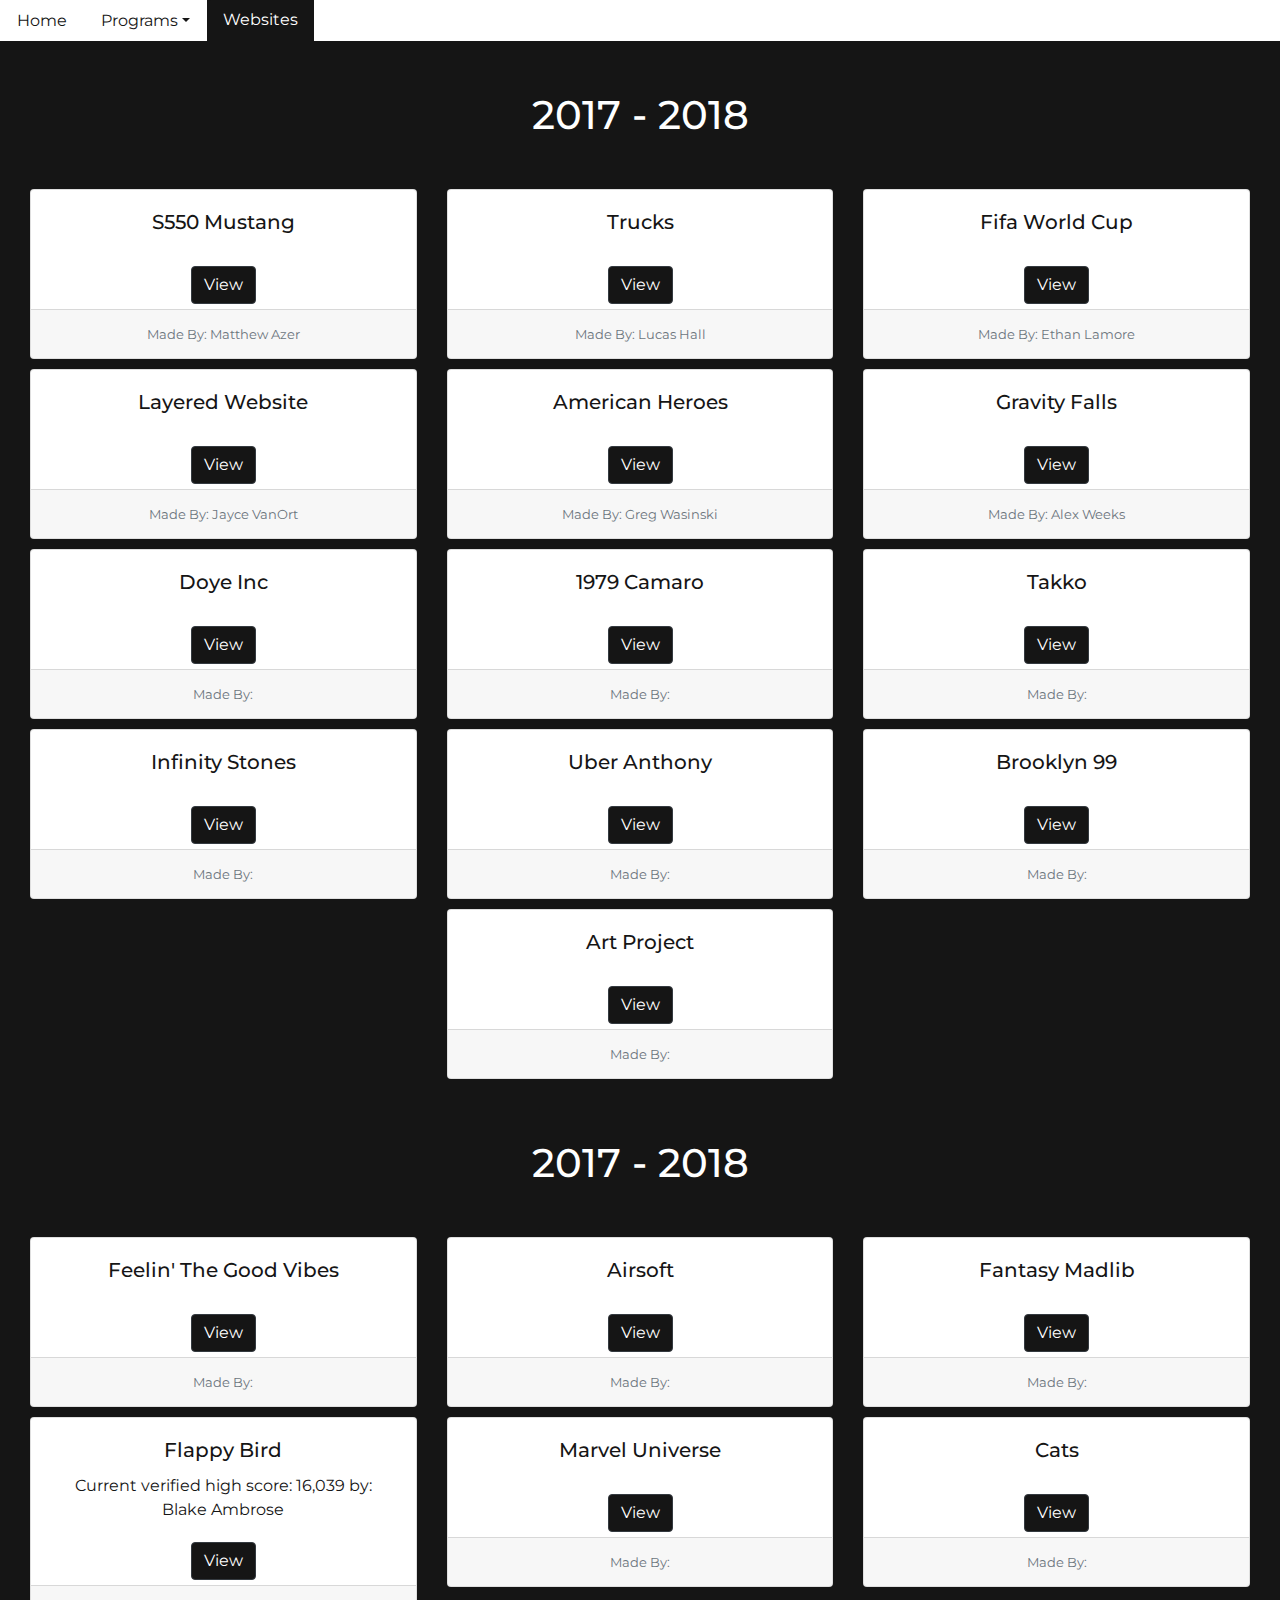
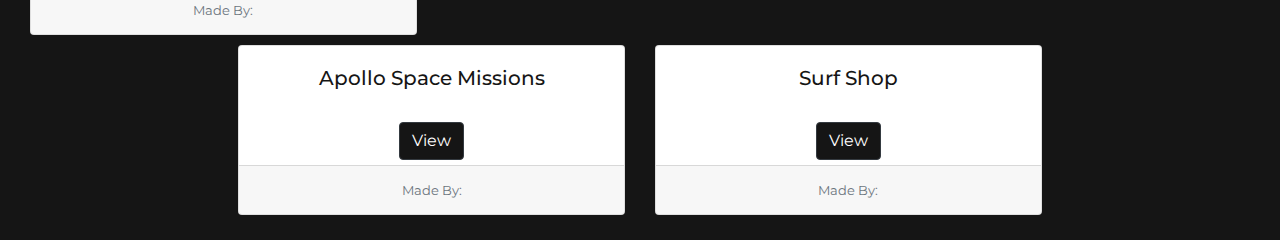
<file: html/web/web.html>
<!doctype html>
<html lang="en">
  <head>
    <!-- Required meta tags -->
    <meta charset="utf-8">
    <meta name="viewport" content="width=device-width, initial-scale=1, shrink-to-fit=no">

    <!-- Bootstrap CSS -->
    <link rel="stylesheet" href="https://stackpath.bootstrapcdn.com/bootstrap/4.3.1/css/bootstrap.min.css" integrity="sha384-ggOyR0iXCbMQv3Xipma34MD+dH/1fQ784/j6cY/iJTQUOhcWr7x9JvoRxT2MZw1T" crossorigin="anonymous">
    <link rel="stylesheet" href="../../css/main.css">
    <link href="https://fonts.googleapis.com/css?family=Montserrat:900" rel="stylesheet">

    <title>Design Lab | Repository</title>
  </head>

  <body>
    <ul class="nav nav-tabs">
        <li class="nav-item">
            <a class="nav-link" href="../../index.html">Home</a>
        </li>
        <li class="nav-item dropdown">
            <a class="nav-link dropdown-toggle" data-toggle="dropdown" href="#" role="button" aria-haspopup="true" aria-expanded="false">Programs</a>
            <div class="dropdown-menu">
                <a class="dropdown-item" href="../prog/cs/cs.html">C#</a>
                <div class="dropdown-divider"></div>
                <a class="dropdown-item" href="../prog/java/java.html">Java</a>
                <div class="dropdown-divider"></div>
                <a class="dropdown-item" href="../prog/python/python.html">Python</a>
        </div>
        </li>
        <li class="nav-item active">
            <a class="nav-link active" href="#">Websites</a>
        </li>
    </ul>

    <div class="text-center col-lg-12 cold-md-12 col-sm-12 rqr">
      <h1>2017 - 2018</h1>
    </div>

    <div class="row justify-content-center cards">
      <div class="col-lg-4 col-md-4 col-sm-6">
        <div class="card text-center">
          <div class="card-block">
            <div class="card-body">
              <h5 class="card-title">S550 Mustang</h5>
            </div>
            <a class="btn btn-dark dld" role="button" href="http://kctcdesignlab.org/18-19Projects/S1MA-Mustang/index.html" target="_blank">View</a>
            <div class="card-footer">
              <small class="text-muted">Made By: Matthew Azer</small>
            </div>
          </div>
        </div>
      </div>
      <div class="col-lg-4 col-md-4 col-sm-6">
        <div class="card text-center">
          <div class="card-block">
            <div class="card-body">
              <h5 class="card-title">Trucks</h5>
            </div>
            <a class="btn btn-dark dld" role="button" href="http://kctcdesignlab.org/18-19Projects/S1LH-Trucks/index.html" target="_blank">View</a>
            <div class="card-footer">
              <small class="text-muted">Made By: Lucas Hall</small>
            </div>
          </div>
        </div>
      </div>
      <div class="col-lg-4 col-md-4 col-sm-6">
        <div class="card text-center">
          <div class="card-block">
            <div class="card-body">
              <h5 class="card-title">Fifa World Cup</h5>
            </div>
            <a class="btn btn-dark dld" role="button" href="http://kctcdesignlab.org/18-19Projects/S1EL-fifa/index.html" target="_blank">View</a>
            <div class="card-footer">
              <small class="text-muted">Made By: Ethan Lamore</small>
            </div>
          </div>
        </div>
      </div>
      <div class="col-lg-4 col-md-4 col-sm-6">
        <div class="card text-center">
          <div class="card-block">
            <div class="card-body">
              <h5 class="card-title">Layered Website</h5>
            </div>
            <a class="btn btn-dark dld" role="button" href="http://kctcdesignlab.org/18-19Projects/S1JV-layer/index.html" target="_blank">View</a>
            <div class="card-footer">
              <small class="text-muted">Made By: Jayce VanOrt</small>
            </div>
          </div>
        </div>
      </div>
      <div class="col-lg-4 col-md-4 col-sm-6">
        <div class="card text-center">
          <div class="card-block">
            <div class="card-body">
              <h5 class="card-title">American Heroes</h5>
            </div>
            <a class="btn btn-dark dld" role="button" href="http://kctcdesignlab.org/18-19Projects/S1GW-heroes/Home%20Page.html" target="_blank">View</a>
            <div class="card-footer">
              <small class="text-muted">Made By: Greg Wasinski</small>
            </div>
          </div>
        </div>
      </div>
      <div class="col-lg-4 col-md-4 col-sm-6">
        <div class="card text-center">
          <div class="card-block">
            <div class="card-body">
              <h5 class="card-title">Gravity Falls</h5>
            </div>
            <a class="btn btn-dark dld" role="button" href="http://kctcdesignlab.org/18-19Projects/S1AW-gravity/index.html" target="_blank">View</a>
            <div class="card-footer">
              <small class="text-muted">Made By: Alex Weeks</small>
            </div>
          </div>
        </div>
      </div>
      <div class="col-lg-4 col-md-4 col-sm-6">
        <div class="card text-center">
          <div class="card-block">
            <div class="card-body">
              <h5 class="card-title">Doye Inc</h5>
            </div>
            <a class="btn btn-dark dld" role="button" href="http://kctcdesignlab.org/18-19Projects/S3LB-doye/Doye.html" target="_blank">View</a>
            <div class="card-footer">
              <small class="text-muted">Made By: </small>
            </div>
          </div>
        </div>
      </div>
      <div class="col-lg-4 col-md-4 col-sm-6">
        <div class="card text-center">
          <div class="card-block">
            <div class="card-body">
              <h5 class="card-title">1979 Camaro</h5>
            </div>
            <a class="btn btn-dark dld" role="button" href="http://kctcdesignlab.org/18-19Projects/S3JG-camaro/79%20camaro.html" target="_blank">View</a>
            <div class="card-footer">
              <small class="text-muted">Made By: </small>
            </div>
          </div>
        </div>
      </div>
      <div class="col-lg-4 col-md-4 col-sm-6">
        <div class="card text-center">
          <div class="card-block">
            <div class="card-body">
              <h5 class="card-title">Takko</h5>
            </div>
            <a class="btn btn-dark dld" role="button" href="http://kctcdesignlab.org/18-19Projects/S3NG-takko/Home.html" target="_blank">View</a>
            <div class="card-footer">
              <small class="text-muted">Made By: </small>
            </div>
          </div>
        </div>
      </div>
      <div class="col-lg-4 col-md-4 col-sm-6">
        <div class="card text-center">
          <div class="card-block">
            <div class="card-body">
              <h5 class="card-title">Infinity Stones</h5>
            </div>
            <a class="btn btn-dark dld" role="button" href="http://kctcdesignlab.org/18-19Projects/S3NW-infinity/Index.html" target="_blank">View</a>
            <div class="card-footer">
              <small class="text-muted">Made By: </small>
            </div>
          </div>
        </div>
      </div>
      <div class="col-lg-4 col-md-4 col-sm-6">
        <div class="card text-center">
          <div class="card-block">
            <div class="card-body">
              <h5 class="card-title">Uber Anthony</h5>
            </div>
            <a class="btn btn-dark dld" role="button" href="http://kctcdesignlab.org/18-19Projects/S3SS-uber" target="_blank">View</a>
            <div class="card-footer">
              <small class="text-muted">Made By: </small>
            </div>
          </div>
        </div>
      </div>
      <div class="col-lg-4 col-md-4 col-sm-6">
        <div class="card text-center">
          <div class="card-block">
            <div class="card-body">
              <h5 class="card-title">Brooklyn 99</h5>
            </div>
            <a class="btn btn-dark dld" role="button" href="http://kctcdesignlab.org/18-19Projects/S3MB-99/B99%20Website.html" target="_blank">View</a>
            <div class="card-footer">
              <small class="text-muted">Made By: </small>
            </div>
          </div>
        </div>
      </div>
      <div class="col-lg-4 col-md-4 col-sm-6">
        <div class="card text-center">
          <div class="card-block">
            <div class="card-body">
              <h5 class="card-title">Art Project</h5>
            </div>
            <a class="btn btn-dark dld" role="button" href="http://kctcdesignlab.org/18-19Projects/S3CB-art/Welcome.html" target="_blank">View</a>
            <div class="card-footer">
              <small class="text-muted">Made By: </small>
            </div>
          </div>
        </div>
      </div>
    </div>


    <div class="text-center col-lg-12 cold-md-12 col-sm-12 rqr">
      <h1>2017 - 2018</h1>
    </div>

    <div class="row justify-content-center cards">
      <div class="col-lg-4 col-md-4 col-sm-6">
        <div class="card text-center">
          <div class="card-block">
            <div class="card-body">
              <h5 class="card-title">Feelin' The Good Vibes</h5>
            </div>
            <a class="btn btn-dark dld" role="button" href="http://kctcdesignlab.org/17-18Projects/S1JW-GoodVibes/index.html" target="_blank">View</a>
            <div class="card-footer">
              <small class="text-muted">Made By: </small>
            </div>
          </div>
        </div>
      </div>
      <div class="col-lg-4 col-md-4 col-sm-6">
        <div class="card text-center">
          <div class="card-block">
            <div class="card-body">
              <h5 class="card-title">Airsoft</h5>
            </div>
            <a class="btn btn-dark dld" role="button" href="http://kctcdesignlab.org/17-18Projects/S1LS-Airsoft/VETwebsite.HTML" target="_blank">View</a>
            <div class="card-footer">
              <small class="text-muted">Made By: </small>
            </div>
          </div>
        </div>
      </div>
      <div class="col-lg-4 col-md-4 col-sm-6">
        <div class="card text-center">
          <div class="card-block">
            <div class="card-body">
              <h5 class="card-title">Fantasy Madlib</h5>
            </div>
            <a class="btn btn-dark dld" role="button" href="http://kctcdesignlab.org/17-18Projects/S1RS-Fantasy/index.html" target="_blank">View</a>
            <div class="card-footer">
              <small class="text-muted">Made By: </small>
            </div>
          </div>
        </div>
      </div>
      <div class="col-lg-4 col-md-4 col-sm-6">
        <div class="card text-center">
          <div class="card-block">
            <div class="card-body">
              <h5 class="card-title">Flappy Bird</h5>
              <p class="card-text">Current verified high score: 16,039 by: Blake Ambrose</p>
            </div>
            <a class="btn btn-dark dld" role="button" href="http://kctcdesignlab.org/17-18Projects/S3EH-FlappyBird/index.html" target="_blank">View</a>
            <div class="card-footer">
              <small class="text-muted">Made By: </small>
            </div>
          </div>
        </div>
      </div>
      <div class="col-lg-4 col-md-4 col-sm-6">
        <div class="card text-center">
          <div class="card-block">
            <div class="card-body">
              <h5 class="card-title">Marvel Universe</h5>
            </div>
            <a class="btn btn-dark dld" role="button" href="http://kctcdesignlab.org/17-18Projects/S3OD-Marvel/OpeningPage.html" target="_blank">View</a>
            <div class="card-footer">
              <small class="text-muted">Made By: </small>
            </div>
          </div>
        </div>
      </div>
      <div class="col-lg-4 col-md-4 col-sm-6">
        <div class="card text-center">
          <div class="card-block">
            <div class="card-body">
              <h5 class="card-title">Cats</h5>
            </div>
            <a class="btn btn-dark dld" role="button" href="http://kctcdesignlab.org/17-18Projects/S3SR-Cats/index.html" target="_blank">View</a>
            <div class="card-footer">
              <small class="text-muted">Made By: </small>
            </div>
          </div>
        </div>
      </div>
      <div class="col-lg-4 col-md-4 col-sm-6">
        <div class="card text-center">
          <div class="card-block">
            <div class="card-body">
              <h5 class="card-title">Apollo Space Missions</h5>
            </div>
            <a class="btn btn-dark dld" role="button" href="http://kctcdesignlab.org/17-18Projects/S3ST-Apollo/mainpage.html" target="_blank">View</a>
            <div class="card-footer">
              <small class="text-muted">Made By: </small>
            </div>
          </div>
        </div>
      </div>
      <div class="col-lg-4 col-md-4 col-sm-6">
        <div class="card text-center">
          <div class="card-block">
            <div class="card-body">
              <h5 class="card-title">Surf Shop</h5>
            </div>
            <a class="btn btn-dark dld" role="button" href="http://kctcdesignlab.org/17-18Projects/S3GS-SurfShop/index.html" target="_blank">View</a>
            <div class="card-footer">
              <small class="text-muted">Made By: </small>
            </div>
          </div>
        </div>
      </div>
    </div>

    <!-- Optional JavaScript -->
    <!-- jQuery first, then Popper.js, then Bootstrap JS -->
    <script src="https://code.jquery.com/jquery-3.3.1.slim.min.js" integrity="sha384-q8i/X+965DzO0rT7abK41JStQIAqVgRVzpbzo5smXKp4YfRvH+8abtTE1Pi6jizo" crossorigin="anonymous"></script>
    <script src="https://cdnjs.cloudflare.com/ajax/libs/popper.js/1.14.7/umd/popper.min.js" integrity="sha384-UO2eT0CpHqdSJQ6hJty5KVphtPhzWj9WO1clHTMGa3JDZwrnQq4sF86dIHNDz0W1" crossorigin="anonymous"></script>
    <script src="https://stackpath.bootstrapcdn.com/bootstrap/4.3.1/js/bootstrap.min.js" integrity="sha384-JjSmVgyd0p3pXB1rRibZUAYoIIy6OrQ6VrjIEaFf/nJGzIxFDsf4x0xIM+B07jRM" crossorigin="anonymous"></script>
  </body>
</html>
</file>
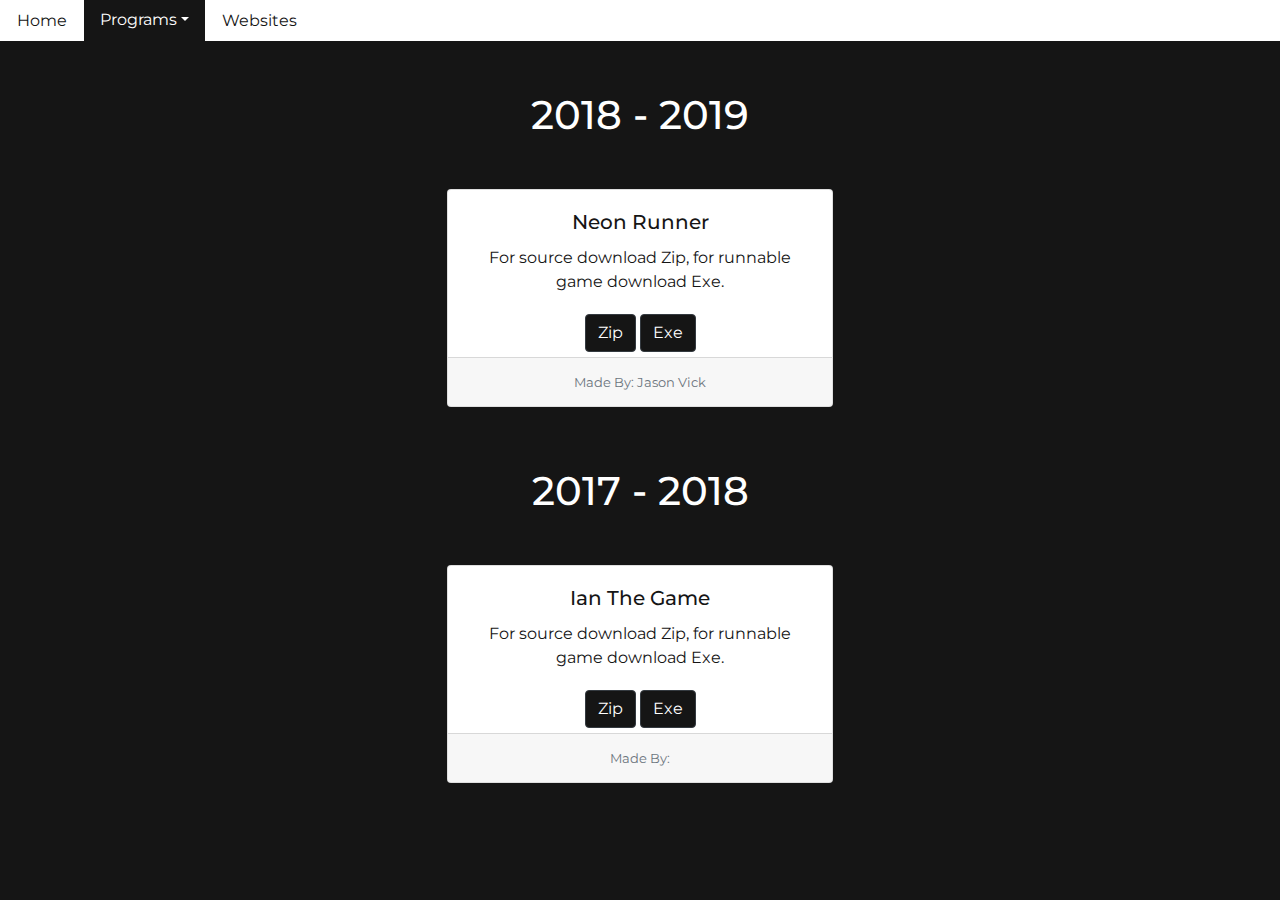
<file: html/prog/cs/cs.html>
<!doctype html>
<html lang="en">
  <head>
    <!-- Required meta tags -->
    <meta charset="utf-8">
    <meta name="viewport" content="width=device-width, initial-scale=1, shrink-to-fit=no">

    <!-- Bootstrap CSS -->
    <link rel="stylesheet" href="https://stackpath.bootstrapcdn.com/bootstrap/4.3.1/css/bootstrap.min.css" integrity="sha384-ggOyR0iXCbMQv3Xipma34MD+dH/1fQ784/j6cY/iJTQUOhcWr7x9JvoRxT2MZw1T" crossorigin="anonymous">
    <link rel="stylesheet" href="../../../css/main.css">
    <link href="https://fonts.googleapis.com/css?family=Montserrat:900" rel="stylesheet">

    <title>Design Lab | Repository</title>
  </head>

  <body>
    <ul class="nav nav-tabs">
        <li class="nav-item">
            <a class="nav-link" href="../../../index.html">Home</a>
        </li>
        <li class="nav-item dropdown active">
            <a class="nav-link dropdown-toggle active" data-toggle="dropdown" href="#" role="button" aria-haspopup="true" aria-expanded="false">Programs</a>
            <div class="dropdown-menu">
                <a class="dropdown-item" href="#">C#</a>
                <div class="dropdown-divider"></div>
                <a class="dropdown-item" href="../java/java.html">Java</a>
                <div class="dropdown-divider"></div>
                <a class="dropdown-item" href="../python/python.html">Python</a>
        </div>
        </li>
        <li class="nav-item">
            <a class="nav-link" href="../../web/web.html">Websites</a>
        </li>
    </ul>

    <div class="text-center col-lg-12 cold-md-12 col-sm-12 rqr">
      <h1>2018 - 2019</h1>
    </div>

    <div class="row justify-content-center cards">
      <div class="col-lg-4 col-md-4 col-sm-6">
        <div class="card text-center">
          <div class="card-block">
            <div class="card-body">
              <h5 class="card-title">Neon Runner</h5>
              <p class="card-text">For source download Zip, for runnable game download Exe.</p>
            </div>
            <a class="btn btn-dark dld" role="button" href="http://kctcdesignlab.org/18-19Projects/S1JV-Neon/Neon%20Runner.zip" download>Zip</a>
            <a class="btn btn-dark dld" role="button" href="http://kctcdesignlab.org/18-19Projects/S1JV-Neon/Neon%20Runner.exe" download>Exe</a>
            <div class="card-footer">
              <small class="text-muted">Made By: Jason Vick</small>
            </div>
          </div>
        </div>
      </div>
    </div>
    
    <div class="text-center col-lg-12 cold-md-12 col-sm-12 rqr">
      <h1>2017 - 2018</h1>
    </div>   

    <div class="row justify-content-center cards">
      <div class="col-lg-4 col-md-4 col-sm-6">
        <div class="card text-center">
          <div class="card-block">
            <div class="card-body">
              <h5 class="card-title">Ian The Game</h5>
              <p class="card-text">For source download Zip, for runnable game download Exe.</p>
            </div>
            <a class="btn btn-dark dld" role="button" href="#" download>Zip</a>
            <a class="btn btn-dark dld" role="button" href="#" download>Exe</a>
            <div class="card-footer">
              <small class="text-muted">Made By: </small>
            </div>
          </div>
        </div>
      </div>
    </div>    

    <!-- Optional JavaScript -->
    <!-- jQuery first, then Popper.js, then Bootstrap JS -->
    <script src="https://code.jquery.com/jquery-3.3.1.slim.min.js" integrity="sha384-q8i/X+965DzO0rT7abK41JStQIAqVgRVzpbzo5smXKp4YfRvH+8abtTE1Pi6jizo" crossorigin="anonymous"></script>
    <script src="https://cdnjs.cloudflare.com/ajax/libs/popper.js/1.14.7/umd/popper.min.js" integrity="sha384-UO2eT0CpHqdSJQ6hJty5KVphtPhzWj9WO1clHTMGa3JDZwrnQq4sF86dIHNDz0W1" crossorigin="anonymous"></script>
    <script src="https://stackpath.bootstrapcdn.com/bootstrap/4.3.1/js/bootstrap.min.js" integrity="sha384-JjSmVgyd0p3pXB1rRibZUAYoIIy6OrQ6VrjIEaFf/nJGzIxFDsf4x0xIM+B07jRM" crossorigin="anonymous"></script>
  </body>
</html>
</file>
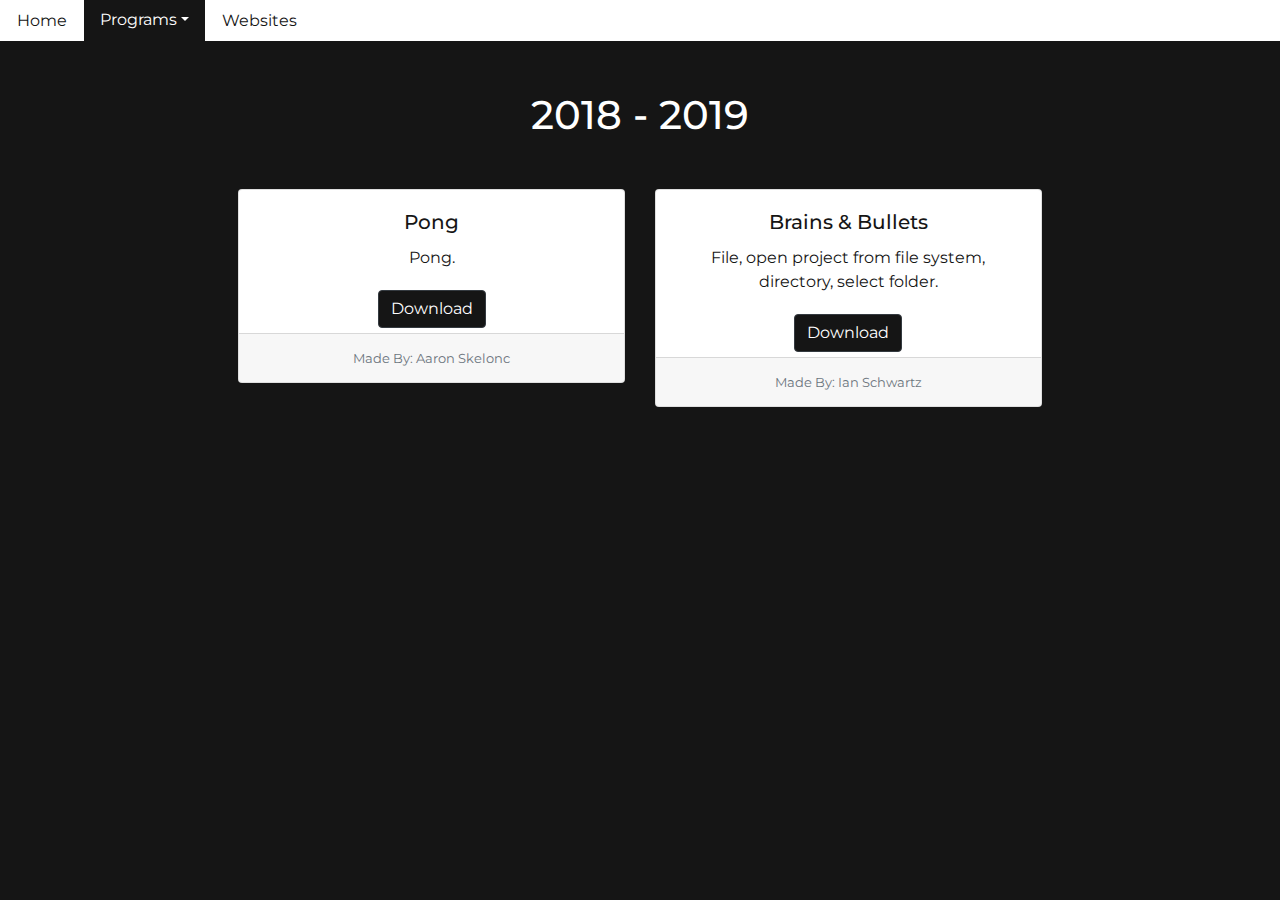
<file: html/prog/java/java.html>
<!doctype html>
<html lang="en">
  <head>
    <!-- Required meta tags -->
    <meta charset="utf-8">
    <meta name="viewport" content="width=device-width, initial-scale=1, shrink-to-fit=no">

    <!-- Bootstrap CSS -->
    <link rel="stylesheet" href="https://stackpath.bootstrapcdn.com/bootstrap/4.3.1/css/bootstrap.min.css" integrity="sha384-ggOyR0iXCbMQv3Xipma34MD+dH/1fQ784/j6cY/iJTQUOhcWr7x9JvoRxT2MZw1T" crossorigin="anonymous">
    <link rel="stylesheet" href="../../../css/main.css">
    <link href="https://fonts.googleapis.com/css?family=Montserrat:900" rel="stylesheet">

    <title>Design Lab | Repository</title>
  </head>

  <body>
    <ul class="nav nav-tabs">
        <li class="nav-item">
            <a class="nav-link" href="../../../index.html">Home</a>
        </li>
        <li class="nav-item dropdown active">
            <a class="nav-link dropdown-toggle active" data-toggle="dropdown" href="#" role="button" aria-haspopup="true" aria-expanded="false">Programs</a>
            <div class="dropdown-menu">
                <a class="dropdown-item" href="../cs/cs.html">C#</a>
                <div class="dropdown-divider"></div>
                <a class="dropdown-item" href="#">Java</a>
                <div class="dropdown-divider"></div>
                <a class="dropdown-item" href="../python/python.html">Python</a>
        </div>
        </li>
        <li class="nav-item">
            <a class="nav-link" href="../../web/web.html">Websites</a>
        </li>
    </ul>

    <div class="text-center col-lg-12 cold-md-12 col-sm-12 rqr">
      <h1>2018 - 2019</h1>
    </div>

    <div class="row justify-content-center cards">
      <div class="col-lg-4 col-md-4 col-sm-6">
        <div class="card text-center">
          <div class="card-block">
            <div class="card-body">
              <h5 class="card-title">Pong</h5>
              <p class="card-text">Pong.</p>
            </div>
            <a class="btn btn-dark dld" role="button" href="http://kctcdesignlab.org/18-19Projects/S1%20Skeloc,%20Aaron%20-%20Pong.zip" download>Download</a>
            <div class="card-footer">
              <small class="text-muted">Made By: Aaron Skelonc</small>
            </div>
          </div>
        </div>
      </div>
      <div class="col-lg-4 col-md-4 col-sm-6">
        <div class="card text-center">
          <div class="card-block">
            <div class="card-body">
              <h5 class="card-title">Brains & Bullets</h5>
              <p class="card-text">File, open project from file system, directory, select folder.</p>
            </div>
            <a class="btn btn-dark dld" role="button" href="http://kctcdesignlab.org/18-19Projects/S1%20Schwartz,%20Ian%20-%20Brains%20and%20Bullets.zip" download>Download</a>
            <div class="card-footer">
              <small class="text-muted">Made By: Ian Schwartz</small>
            </div>
          </div>
        </div>
      </div>
    </div>
    
    <!-- Optional JavaScript -->
    <!-- jQuery first, then Popper.js, then Bootstrap JS -->
    <script src="https://code.jquery.com/jquery-3.3.1.slim.min.js" integrity="sha384-q8i/X+965DzO0rT7abK41JStQIAqVgRVzpbzo5smXKp4YfRvH+8abtTE1Pi6jizo" crossorigin="anonymous"></script>
    <script src="https://cdnjs.cloudflare.com/ajax/libs/popper.js/1.14.7/umd/popper.min.js" integrity="sha384-UO2eT0CpHqdSJQ6hJty5KVphtPhzWj9WO1clHTMGa3JDZwrnQq4sF86dIHNDz0W1" crossorigin="anonymous"></script>
    <script src="https://stackpath.bootstrapcdn.com/bootstrap/4.3.1/js/bootstrap.min.js" integrity="sha384-JjSmVgyd0p3pXB1rRibZUAYoIIy6OrQ6VrjIEaFf/nJGzIxFDsf4x0xIM+B07jRM" crossorigin="anonymous"></script>
  </body>
</html>
</file>
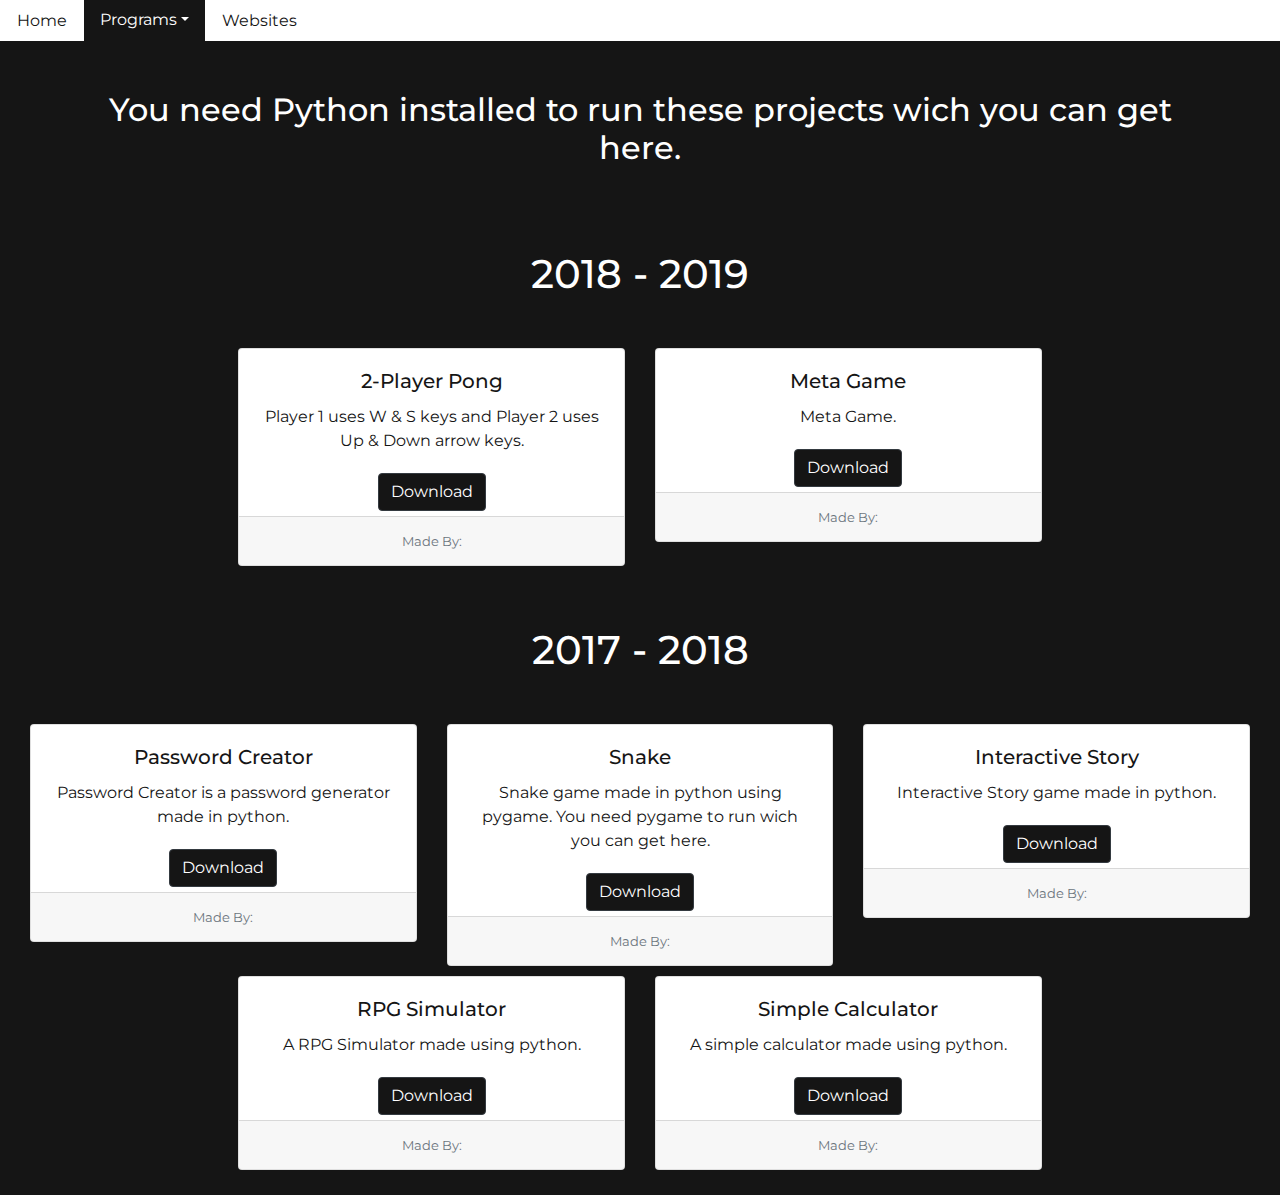
<file: html/prog/python/python.html>
<!doctype html>
<html lang="en">
  <head>
    <!-- Required meta tags -->
    <meta charset="utf-8">
    <meta name="viewport" content="width=device-width, initial-scale=1, shrink-to-fit=no">

    <!-- Bootstrap CSS -->
    <link rel="stylesheet" href="https://stackpath.bootstrapcdn.com/bootstrap/4.3.1/css/bootstrap.min.css" integrity="sha384-ggOyR0iXCbMQv3Xipma34MD+dH/1fQ784/j6cY/iJTQUOhcWr7x9JvoRxT2MZw1T" crossorigin="anonymous">
    <link rel="stylesheet" href="../../../css/main.css">
    <link href="https://fonts.googleapis.com/css?family=Montserrat:900" rel="stylesheet">

    <title>Design Lab | Repository</title>
  </head>

  <body>
    <ul class="nav nav-tabs">
        <li class="nav-item">
            <a class="nav-link" href="../../../index.html">Home</a>
        </li>
        <li class="nav-item dropdown active">
            <a class="nav-link dropdown-toggle active" data-toggle="dropdown" href="#" role="button" aria-haspopup="true" aria-expanded="false">Programs</a>
            <div class="dropdown-menu">
                <a class="dropdown-item" href="../cs/cs.html">C#</a>
                <div class="dropdown-divider"></div>
                <a class="dropdown-item" href="../java/java.html">Java</a>
                <div class="dropdown-divider"></div>
                <a class="dropdown-item" href="#">Python</a>
        </div>
        </li>
        <li class="nav-item">
            <a class="nav-link" href="../../web/web.html">Websites</a>
        </li>
    </ul>

    <div class="container rqr">
      <h2>You need Python installed to run these projects wich you can get <a href="https://www.python.org" target="_blank">here</a>.</h2>
    </div>

    <br>

    <div class="text-center col-lg-12 cold-md-12 col-sm-12 rqr">
      <h1>2018 - 2019</h1>
    </div>

    <div class="row justify-content-center cards">
      <div class="col-lg-4 col-md-4 col-sm-6">
        <div class="card text-center">
          <div class="card-block">
            <div class="card-body">
              <h5 class="card-title">2-Player Pong</h5>
              <p class="card-text">Player 1 uses W & S keys and Player 2 uses Up & Down arrow keys.</p>
            </div>
            <a class="btn btn-dark dld" role="button" href="http://kctcdesignlab.org/18-19Projects/S3%20Buckley,%20Brandon%20-%20Pong.py" download>Download</a>
            <div class="card-footer">
              <small class="text-muted">Made By: </small>
            </div>
          </div>
        </div>
      </div>
      <div class="col-lg-4 col-md-4 col-sm-6">
        <div class="card text-center">
          <div class="card-block">
            <div class="card-body">
              <h5 class="card-title">Meta Game</h5>
              <p class="card-text">Meta Game.</p>
            </div>
            <a class="btn btn-dark dld" role="button" href="http://kctcdesignlab.org/18-19Projects/S3%20Gallivan,%20Daniel%20-%20Meta%20Game.py" download>Download</a>
            <div class="card-footer">
              <small class="text-muted">Made By: </small>
            </div>
          </div>
        </div>
      </div>
    </div>

    <div class="text-center col-lg-12 cold-md-12 col-sm-12 rqr">
      <h1>2017 - 2018</h1>
    </div>

    <div class="row justify-content-center cards">
      <div class="col-lg-4 col-md-4 col-sm-6">
        <div class="card text-center">
          <div class="card-block">
            <div class="card-body">
              <h5 class="card-title">Password Creator</h5>
              <p class="card-text">Password Creator is a password generator made in python.</p>
            </div>
            <a class="btn btn-dark dld" role="button" href="http://kctcdesignlab.org/17-18Projects/S1ES-PasswordCreator.py" download>Download</a>
            <div class="card-footer">
              <small class="text-muted">Made By: </small>
            </div>
          </div>
        </div>
      </div>
      <div class="col-lg-4 col-md-4 col-sm-6">
        <div class="card text-center">
          <div class="card-block">
            <div class="card-body">
              <h5 class="card-title">Snake</h5>
              <p class="card-text">Snake game made in python using pygame. You need pygame to run wich you can get <a href="https://www.pygame.org/news" target="_blank">here.</a></p>
            </div>
            <a class="btn btn-dark dld" role="button" href="http://kctcdesignlab.org/17-18Projects/S1CD-Snake.py" download>Download</a>
            <div class="card-footer">
              <small class="text-muted">Made By: </small>
            </div>
          </div>
        </div>
      </div>
      <div class="col-lg-4 col-md-4 col-sm-6">
        <div class="card text-center">
          <div class="card-block">
            <div class="card-body">
              <h5 class="card-title">Interactive Story</h5>
              <p class="card-text">Interactive Story game made in python.</p>
            </div>
            <a class="btn btn-dark dld" role="button" href="http://kctcdesignlab.org/17-18Projects/S1NR-InteractiveStory.py" download>Download</a>
            <div class="card-footer">
              <small class="text-muted">Made By: </small>
            </div>
          </div>
        </div>
      </div>
      <div class="col-lg-4 col-md-4 col-sm-6">
        <div class="card text-center">
          <div class="card-block">
            <div class="card-body">
              <h5 class="card-title">RPG Simulator</h5>
              <p class="card-text">A RPG Simulator made using python.</p>
            </div>
            <a class="btn btn-dark dld" role="button" href="http://kctcdesignlab.org/17-18Projects/S3IW-RPGSimulator.py" download>Download</a>
            <div class="card-footer">
              <small class="text-muted">Made By: </small>
            </div>
          </div>
        </div>
      </div>
      <div class="col-lg-4 col-md-4 col-sm-6">
        <div class="card text-center">
          <div class="card-block">
            <div class="card-body">
              <h5 class="card-title">Simple Calculator</h5>
              <p class="card-text">A simple calculator made using python.</p>
            </div>
            <a class="btn btn-dark dld" role="button" href="http://kctcdesignlab.org/17-18Projects/S3SH-Simple%20Calculator.py" download>Download</a>
            <div class="card-footer">
              <small class="text-muted">Made By: </small>
            </div>
          </div>
        </div>
      </div>
    </div>       

    <!-- Optional JavaScript -->
    <!-- jQuery first, then Popper.js, then Bootstrap JS -->
    <script src="https://code.jquery.com/jquery-3.3.1.slim.min.js" integrity="sha384-q8i/X+965DzO0rT7abK41JStQIAqVgRVzpbzo5smXKp4YfRvH+8abtTE1Pi6jizo" crossorigin="anonymous"></script>
    <script src="https://cdnjs.cloudflare.com/ajax/libs/popper.js/1.14.7/umd/popper.min.js" integrity="sha384-UO2eT0CpHqdSJQ6hJty5KVphtPhzWj9WO1clHTMGa3JDZwrnQq4sF86dIHNDz0W1" crossorigin="anonymous"></script>
    <script src="https://stackpath.bootstrapcdn.com/bootstrap/4.3.1/js/bootstrap.min.js" integrity="sha384-JjSmVgyd0p3pXB1rRibZUAYoIIy6OrQ6VrjIEaFf/nJGzIxFDsf4x0xIM+B07jRM" crossorigin="anonymous"></script>
  </body>
</html>
</file>
<file: css/main.css>
body {
    background-color: #151515;
    color: #ffffff;
    font-family: "Montserrat", sans-serif;
}

.wlcm {
    margin-top: 50px;
}

.rqr {
    margin-top: 50px;
}

.rqr a {
    color: #ffffff;
}

.wlcm h1,h2,h3,h4 {
    text-align: center;
}

.nav {
    border: none;
    background-color: #ffffff;
}

.nav li a {
    color: #151515 !important;
}

.nav li a:hover {
    border: none;
}

.nav .active {
    color: #ffffff !important;
    background-color: #151515 !important;
    border: none;
}

.cards {
    margin: 15px;
    margin-top: 50px;
}

.card {
    padding: 0px;
    margin-bottom: 10px;
    color: #151515;
}

.dld {
    margin-bottom: 5px;
    background-color: #151515;
    color: #ffffff;
}

.card-text a {
    color: #151515;
}
</file>
